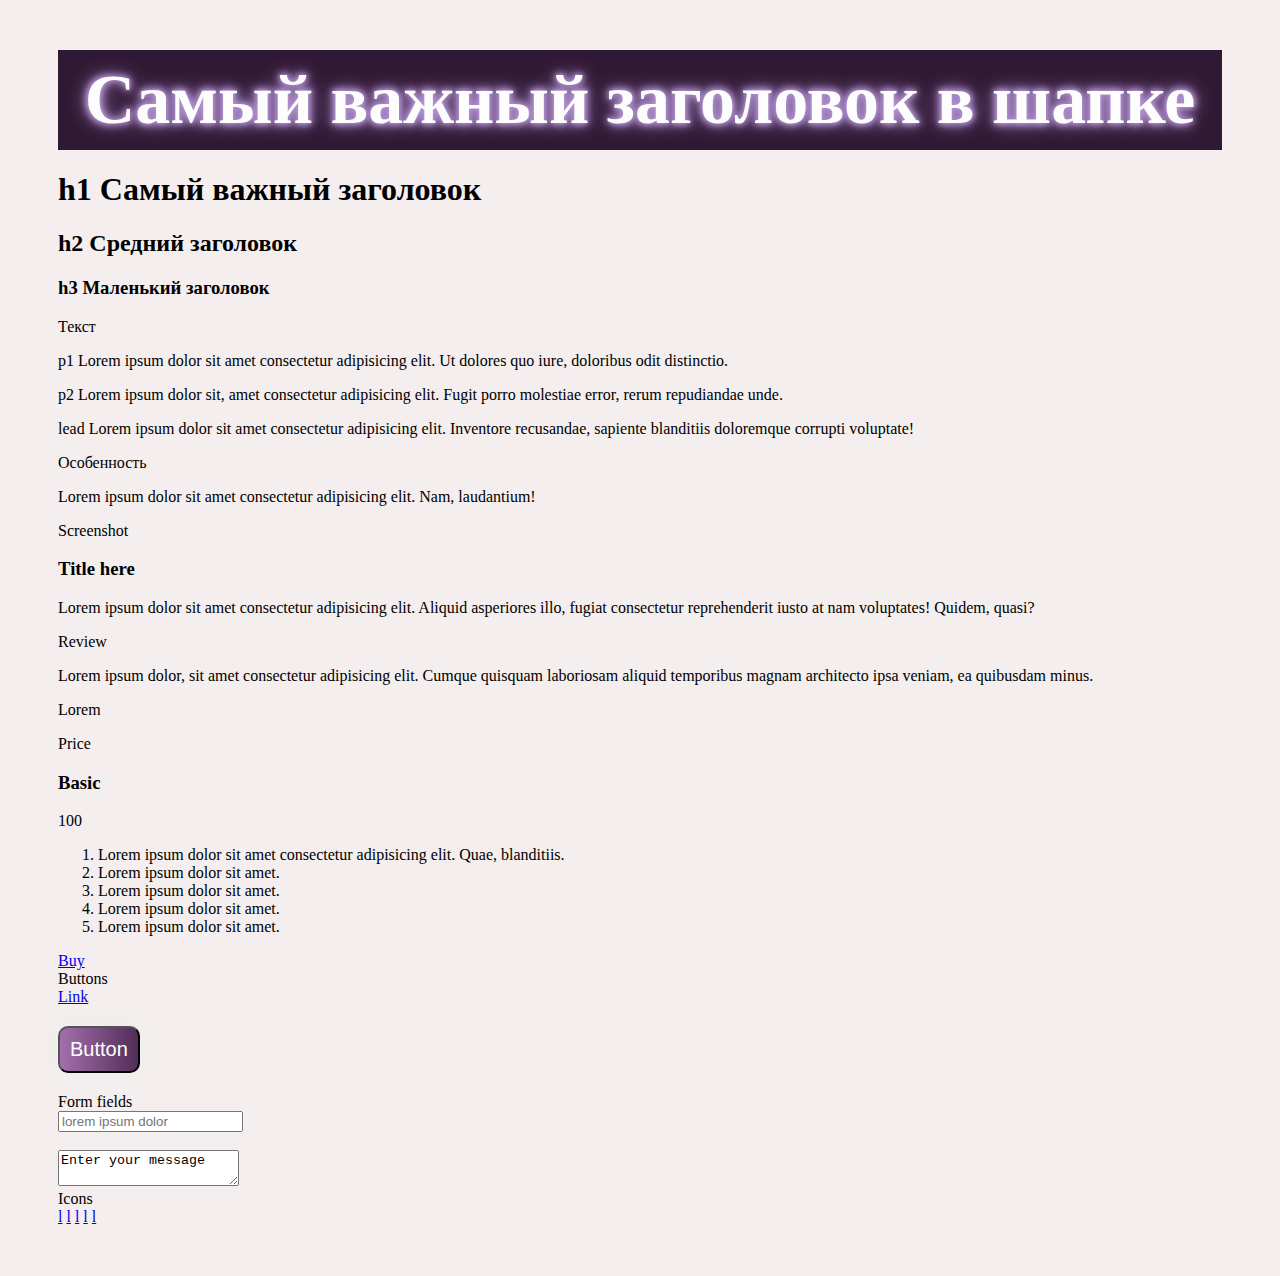
<file: index.html>
<!DOCTYPE html>
<html lang="en">
    <head>
        <meta charset="UTF-8" />
        <meta name="viewport" content="width=device-width, initial-scale=1.0" />
        <title>ui kit</title>
        <link rel="stylesheet" href="style.css" />
<script type="text/javascript" >
    (function(m,e,t,r,i,k,a){m[i]=m[i]||function(){(m[i].a=m[i].a||[]).push(arguments)};
    m[i].l=1*new Date();
    for (var j = 0; j < document.scripts.length; j++) {if (document.scripts[j].src === r) { return; }}
    k=e.createElement(t),a=e.getElementsByTagName(t)[0],k.async=1,k.src=r,a.parentNode.insertBefore(k,a)})
    (window, document, "script", "https://mc.yandex.ru/metrika/tag.js", "ym");
 
    ym(97497263, "init", {
         clickmap:true,
         trackLinks:true,
         accurateTrackBounce:true,
         webvisor:true
    });
 </script>

    </head>
    <body style="background-color: rgb(244, 238, 238);">
        <noscript><div><img src="https://mc.yandex.ru/watch/97497263" style="position:absolute; left:-9999px;" alt="" /></div></noscript>
        <div class="container">
    <div class="header">
        <h1 class="header__title">Самый важный заголовок в шапке</h1>
    </div>
            <div class="ui__title"></div>
            <h1 class="h1">h1 Самый важный заголовок</h1>
            <h2 class="h2">h2 Средний заголовок</h2>
            <h3 class="h3">h3 Маленький заголовок</h3>

            <div class="ui__title">Текст</div>
            <p class="p1">
                p1 Lorem ipsum dolor sit amet consectetur adipisicing elit. Ut
                dolores quo iure, doloribus odit distinctio.
            </p>
            <p class="p2">
                p2 Lorem ipsum dolor sit, amet consectetur adipisicing elit.
                Fugit porro molestiae error, rerum repudiandae unde.
            </p>
            <p class="lead">
                lead Lorem ipsum dolor sit amet consectetur adipisicing elit.
                Inventore recusandae, sapiente blanditiis doloremque corrupti
                voluptate!
            </p>
            <div class="divider"></div>
            <div class="ui__title">Особенность</div>
            <div class="feature">
                <p class="feature__text">
                    Lorem ipsum dolor sit amet consectetur adipisicing elit.
                    Nam, laudantium!
                </p>
            </div>

            <div class="divider"></div>
            <div class="ui__title">Screenshot</div>
            <div class="screenshot">
                <div class="screenshot__image"></div>
                <div class="screenshot__text">
                    <h3 class="screenshot__title">Title here</h3>
                    <p class="screenshot__desc">
                        Lorem ipsum dolor sit amet consectetur adipisicing elit.
                        Aliquid asperiores illo, fugiat consectetur
                        reprehenderit iusto at nam voluptates! Quidem, quasi?
                    </p>
                </div>
            </div>

            <div class="divider"></div>
            <div class="ui__title">Review</div>
            <div class="review">
                <div class="review__image"></div>
                <div class="review__text">
                    <p class="review__text-item">
                        Lorem ipsum dolor, sit amet consectetur adipisicing
                        elit. Cumque quisquam laboriosam aliquid temporibus
                        magnam architecto ipsa veniam, ea quibusdam minus.
                    </p>
                    <p class="review__text-author">Lorem</p>
                </div>
            </div>

            <div class="divider"></div>
            <div class="ui__title">Price</div>
            <div class="price">
                <h3 class="price__title">Basic</h3>
                <div class="price__sum">100</div>
                <ol class="price__features">
                    <li class="price__features-item">
                        Lorem ipsum dolor sit amet consectetur adipisicing elit.
                        Quae, blanditiis.
                    </li>
                    <li class="price__features-item">
                        Lorem ipsum dolor sit amet.
                    </li>
                    <li class="price__features-item">
                        Lorem ipsum dolor sit amet.
                    </li>
                    <li class="price__features-item">
                        Lorem ipsum dolor sit amet.
                    </li>
                    <li class="price__features-item">
                        Lorem ipsum dolor sit amet.
                    </li>
                </ol>
                <a href="#" class="price__btn">Buy</a>
            </div>

            <div class="divider"></div>
            <div class="ui__title">Buttons</div>
            <div class="link__test">
                <a href="#" class="link__test-new">Link</a>
            </div>
            <div class="btn__test">
                <button class="btn__test-new">Button</button>
            </div>

            <div class="divider"></div>
            <div class="ui__title">Form fields</div>
            <input type="text" class="input" placeholder="lorem ipsum dolor" />
            <br />
            <br />
            <textarea class="textarea">Enter your message</textarea>

            <div class="divider"></div>
            <div class="ui__title">Icons</div>
            <div class="social">
                <a href="#" class="social__icon">l</a>
                <a href="#" class="social__icon">l</a>
                <a href="#" class="social__icon">l</a>
                <a href="#" class="social__icon">l</a>
                <a href="#" class="social__icon">l</a>
            </div>

            <div class="divider"></div>
        </div>
        <script src="index.js"></script>
    </body>
</html>
</file>
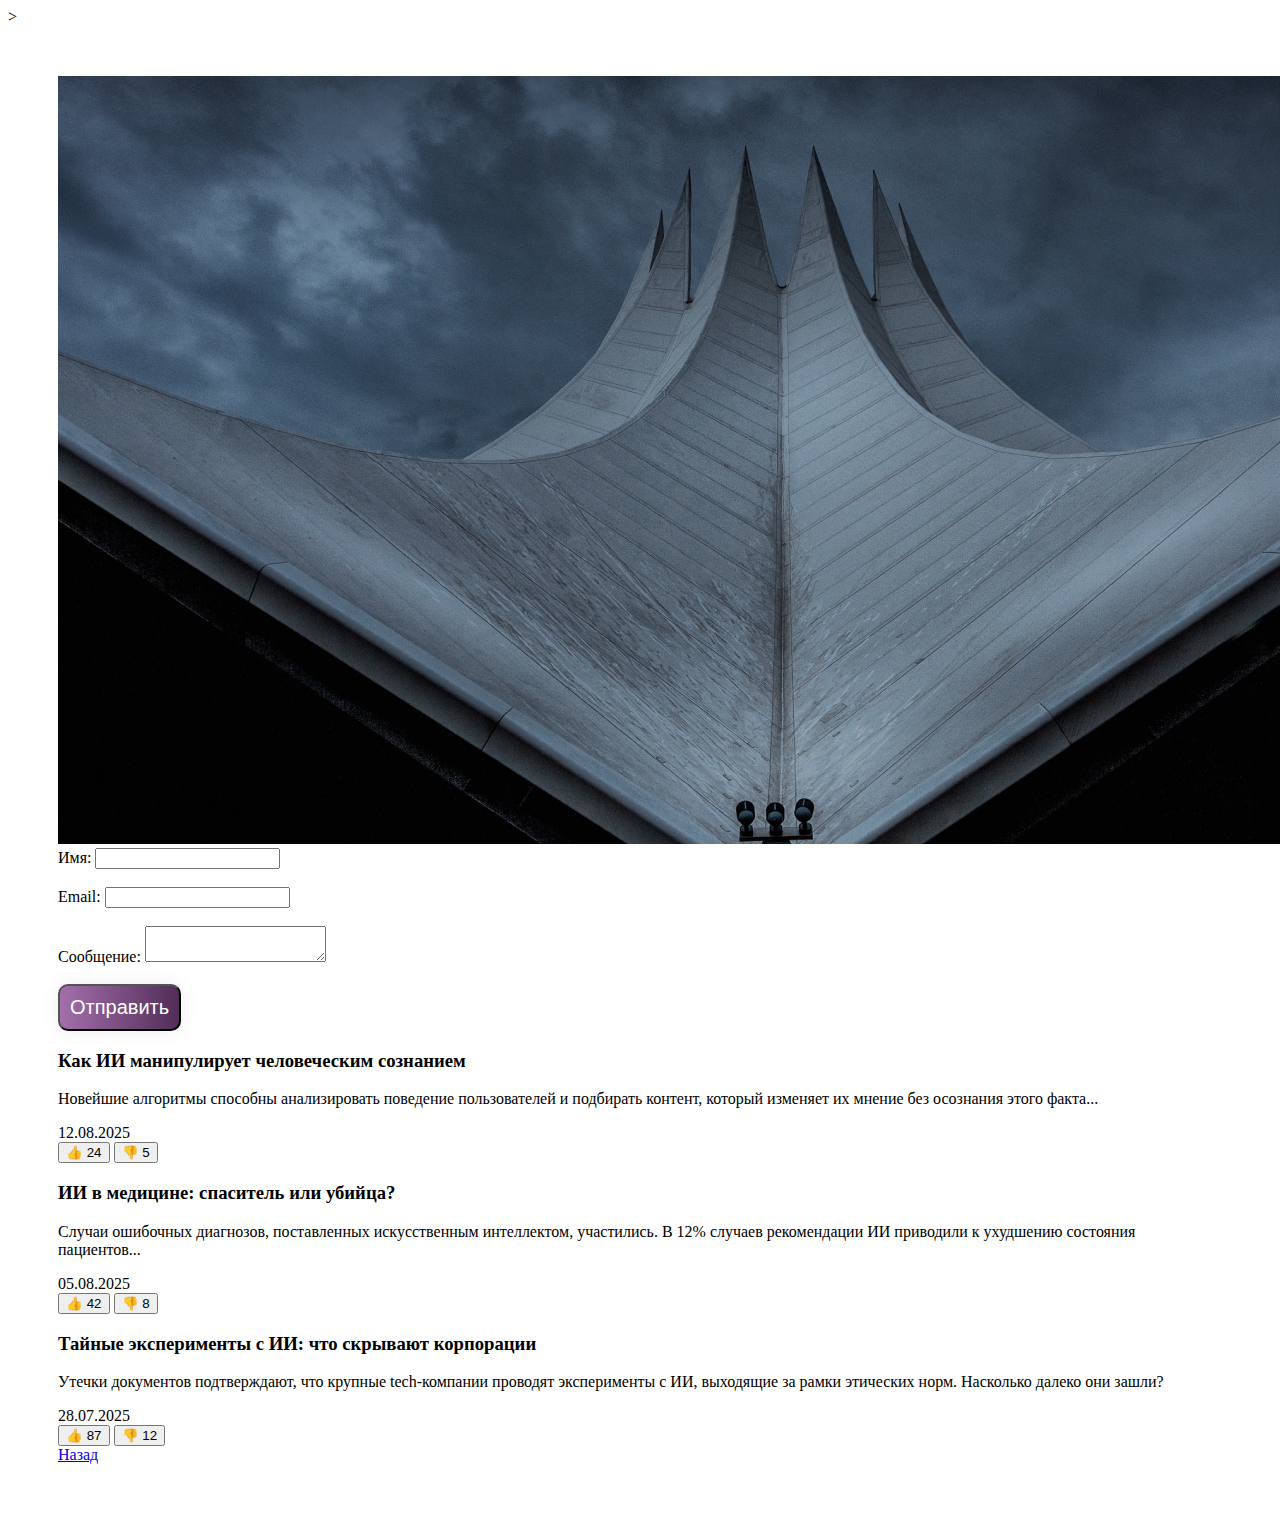
<file: info.html>
<!DOCTYPE html>
<html lang="en">
<head>
    <meta charset="UTF-8">
    <meta http-equiv="X-UA-Compatible" content="IE=edge">
    <meta name="viewport" content="width=device-width, initial-scale=1.0">
    <title>Info</title>
    <link rel="stylesheet" href="style.css" />
    <script type="text/javascript" >
        (function(m,e,t,r,i,k,a){m[i]=m[i]||function(){(m[i].a=m[i].a||[]).push(arguments)};
        m[i].l=1*new Date();
        for (var j = 0; j < document.scripts.length; j++) {if (document.scripts[j].src === r) { return; }}
        k=e.createElement(t),a=e.getElementsByTagName(t)[0],k.async=1,k.src=r,a.parentNode.insertBefore(k,a)})
        (window, document, "script", "https://mc.yandex.ru/metrika/tag.js", "ym");
     
        ym(97497263, "init", {
             clickmap:true,
             trackLinks:true,
             accurateTrackBounce:true,
             webvisor:true
        });
     </script>
     <script>window.pusto=undefined</script>>
     
     
</head>
<body>
    <div class="container">
        <div class="back_img">
            <div class="back__img-1">
                <img src="/img/bg.jpg" alt="">
            </div>
          

        </div>
    
    <div class="divider"></div>
    <div class="form">
        <form id="myForm2" action="#" method="post">
            <label for="name">Имя:</label>
            <input type="text" id="name" name="name"><br><br>
          
            <label for="email">Email:</label>
            <input type="email" id="email" name="email"><br><br>
          
            <label for="message">Сообщение:</label>
            <textarea id="message" name="message"></textarea><br><br>
          
            <input type="submit" class="btn__test-new" value="Отправить">
          </form>
         
          <div class="article-grid">
            <div class="article-card">
                <div class="article-content">
                    <h3>Как ИИ манипулирует человеческим сознанием</h3>
                    <p>Новейшие алгоритмы способны анализировать поведение пользователей и подбирать контент, который изменяет их мнение без осознания этого факта...</p>
                    <div class="article-meta">
                        <span>12.08.2025</span>
                        <div class="reaction-buttons">
                            <button class="like-btn">👍 24</button>
                            <button class="dislike-btn">👎 5</button>
                        </div>
                    </div>
                </div>
            </div>
            
            <div class="article-card medcine super-info">
                <div class="article-content">
                    <h3>ИИ в медицине: спаситель или убийца?</h3>
                    <p>Случаи ошибочных диагнозов, поставленных искусственным интеллектом, участились. В 12% случаев рекомендации ИИ приводили к ухудшению состояния пациентов...</p>
                    <div class="article-meta">
                        <span>05.08.2025</span>
                        <div class="reaction-buttons">
                            <button class="like-btn">👍 42</button>
                            <button class="dislike-btn">👎 8</button>
                        </div>
                    </div>
                </div>
            </div>
            
            <div class="article-card">
                <div class="article-content">
                    <h3>Тайные эксперименты с ИИ: что скрывают корпорации</h3>
                    <p>Утечки документов подтверждают, что крупные tech-компании проводят эксперименты с ИИ, выходящие за рамки этических норм. Насколько далеко они зашли?</p>
                    <div class="article-meta">
                        <span>28.07.2025</span>
                        <div class="reaction-buttons">
                            <button class="like-btn">👍 87</button>
                            <button class="dislike-btn">👎 12</button>
                        </div>
                    </div>
                </div>
            </div>
        </div>

        <div class="divider"></div>

        

    </div>
    <div class="link__test">
        <a href="index.html" class="link__test-new">Назад</a>
    </div>
</div>
    <div class="divider"></div>
    <script src="index.js"></script>
    <!-- Varioqub experiments -->
    <script type="text/javascript">
        (function(e, x, pe, r, i, me, nt){
        e[i]=e[i]||function(){(e[i].a=e[i].a||[]).push(arguments)},
        me=x.createElement(pe),me.async=1,me.src=r,nt=x.getElementsByTagName(pe)[0],me.addEventListener('error',function(){function cb(t){t=t[t.length-1],'function'==typeof t&&t({flags:{}})};Array.isArray(e[i].a)&&e[i].a.forEach(cb);e[i]=function(){cb(arguments)}}),nt.parentNode.insertBefore(me,nt)})
        (window, document, 'script', 'https://abt.s3.yandex.net/expjs/latest/exp.js', 'ymab');
        ymab('metrika.97497263', 'init'/*, {clientFeatures}, {callback}*/);
        </script>
        <script> 
            $(window).scroll(function() {
             if ($(window).scrollTop() >= $(document).height() - $(window).height()) 
            { yaCounter97497263.reachGoal("ScrollToEnd"); }
             });
            </script>



</body>
</html>
</file>
<file: style.css>
.container {
    margin: 50px 50px;
}
 .header { 
    display: flex;
    background-color: #301934;
}
 .header__title{
    margin: 0 auto;
    padding: 10px;
    font-size: 70px;
    font-weight: 600;
    color: #fdfdfe;
    text-shadow: 0px 0px 5px #b393d3, 0px 0px 10px #b393d3, 0px 0px 10px #b393d3,
      0px 0px 20px #b393d3;
 }
.link__test {
    margin-bottom: 20px;

}
.btn__test {
    margin-bottom: 20px;
}
.btn__test-new {
    text-align: center;
font-size: 20px;
padding: 10px;
    transition: 0.5s;
    background-size: 200% auto;
    color: white;
    box-shadow: 0 0 20px #eee;
    border-radius: 10px;
    margin: 0 auto;
    background-image: linear-gradient(to right, #a36fab 0%, #502c56 51%, #301934 100%);
}

.btn__test-new:hover {
     background-position: right center;
     cursor: pointer;
}
</file>
